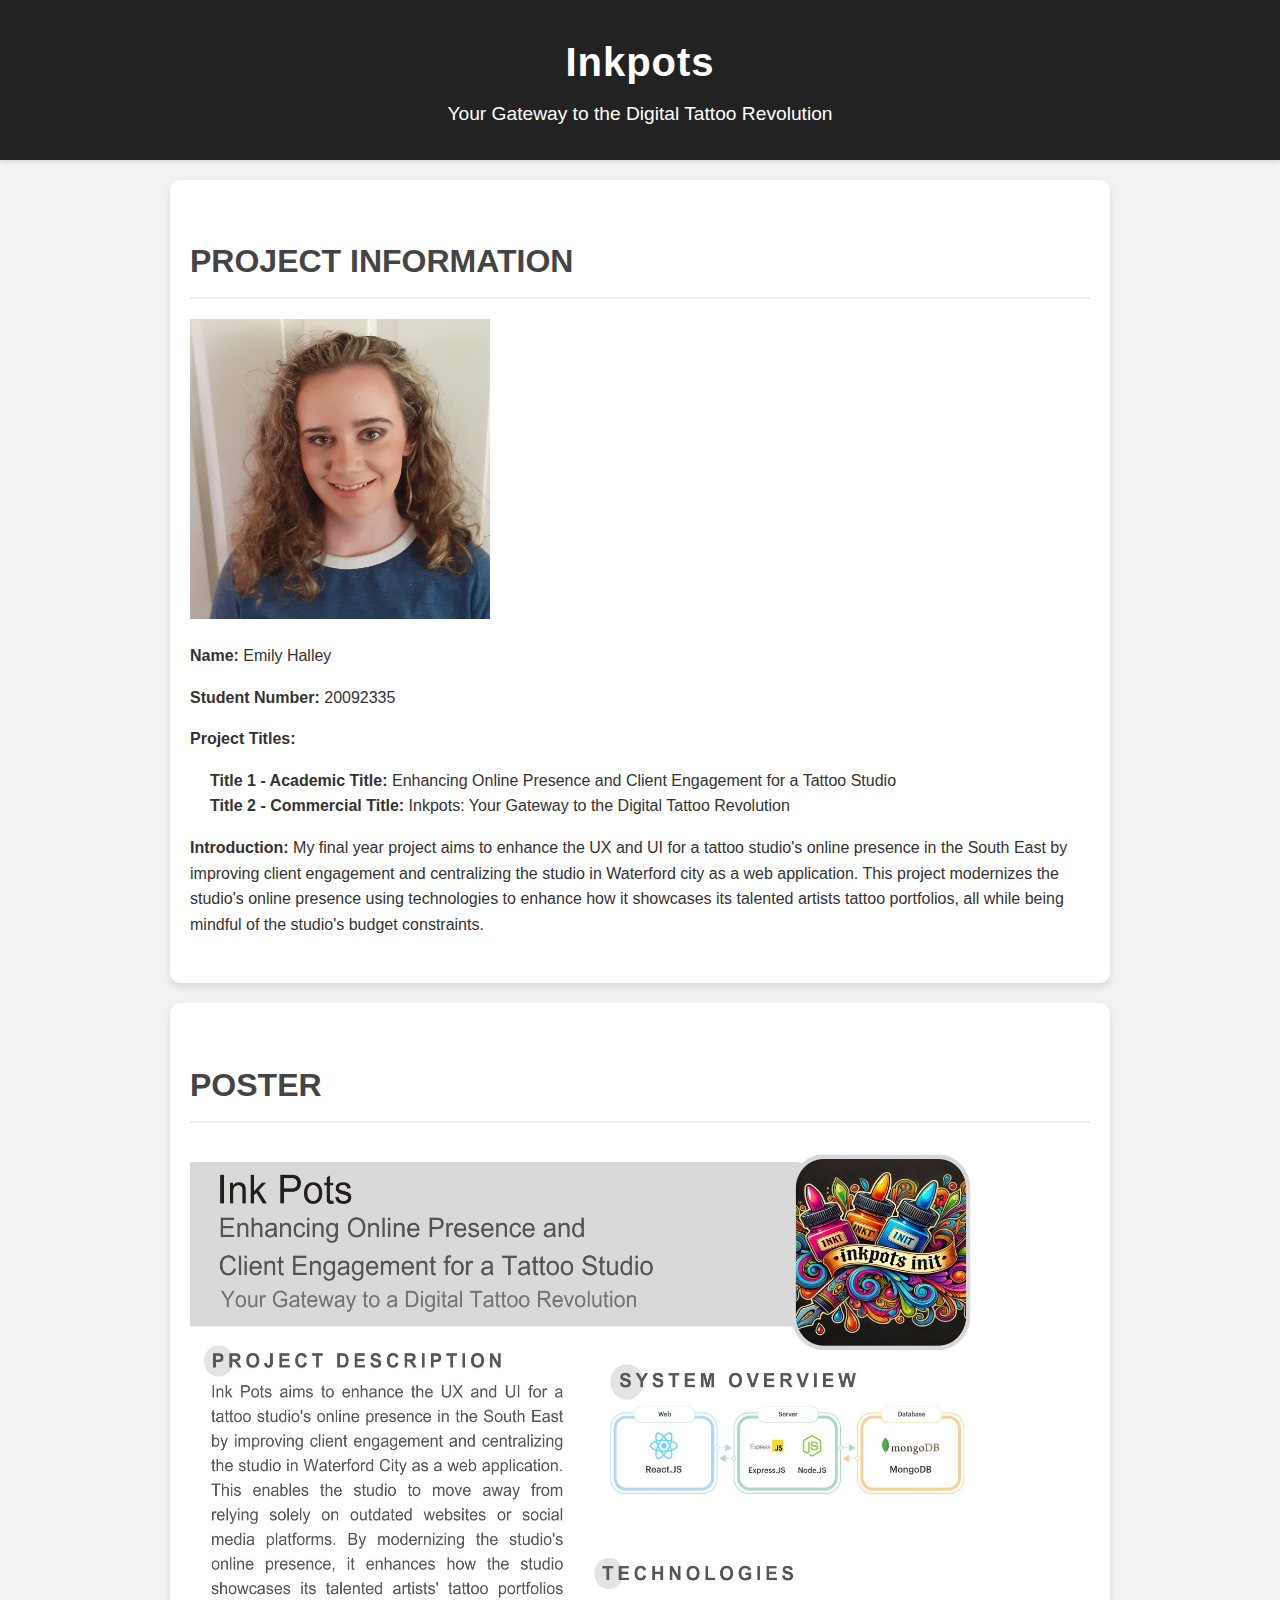
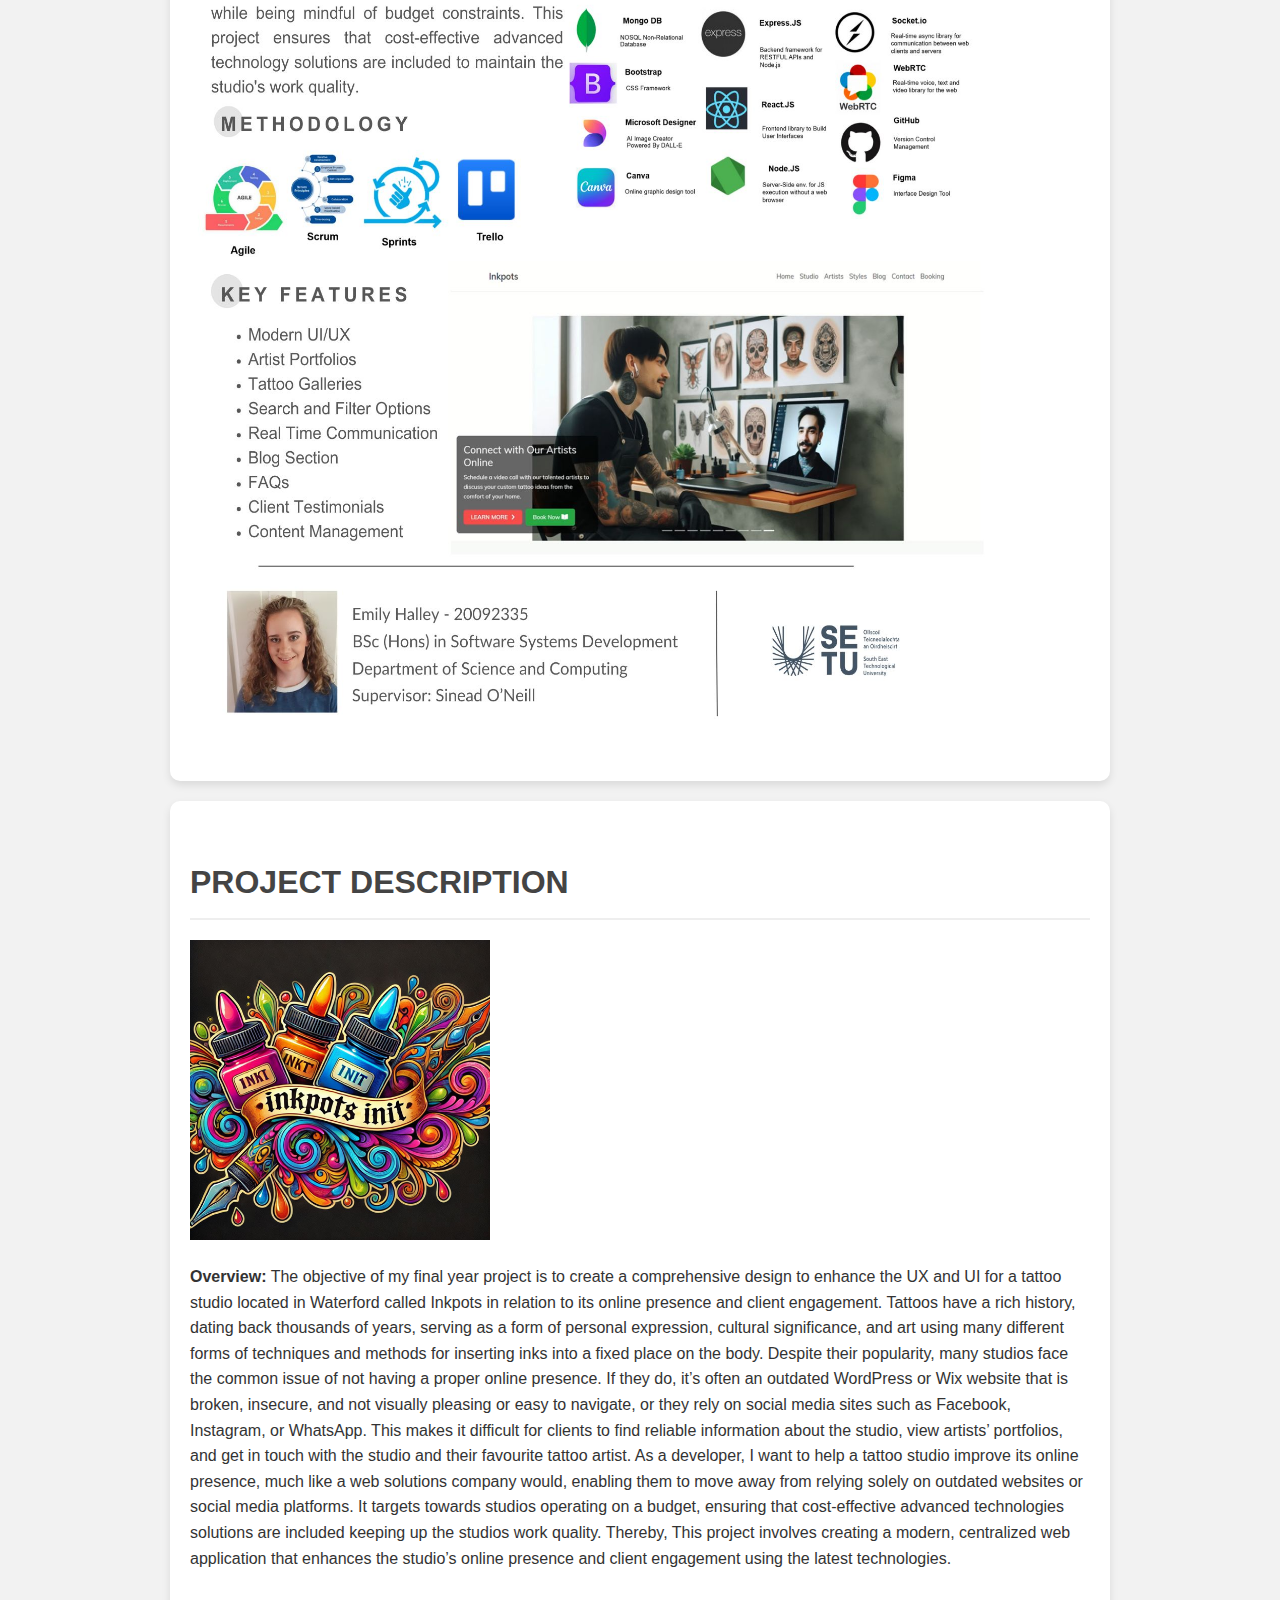
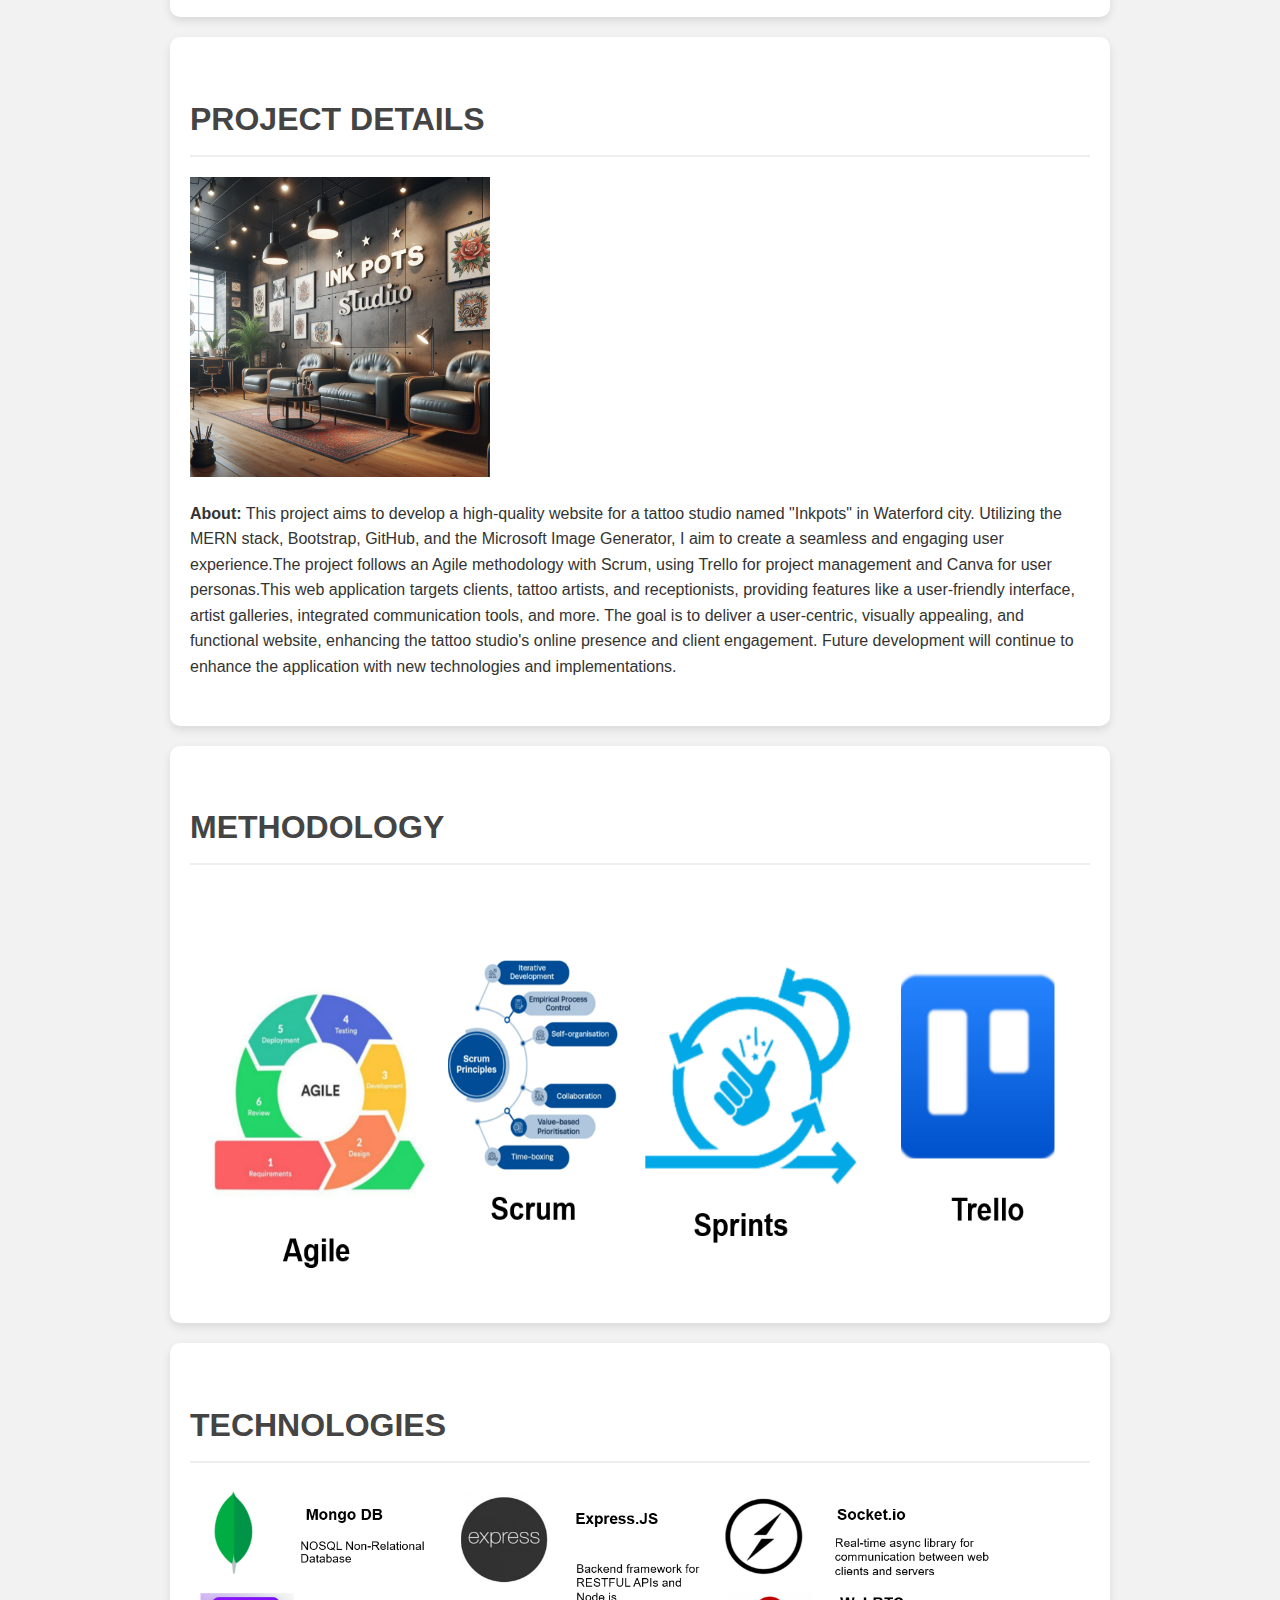
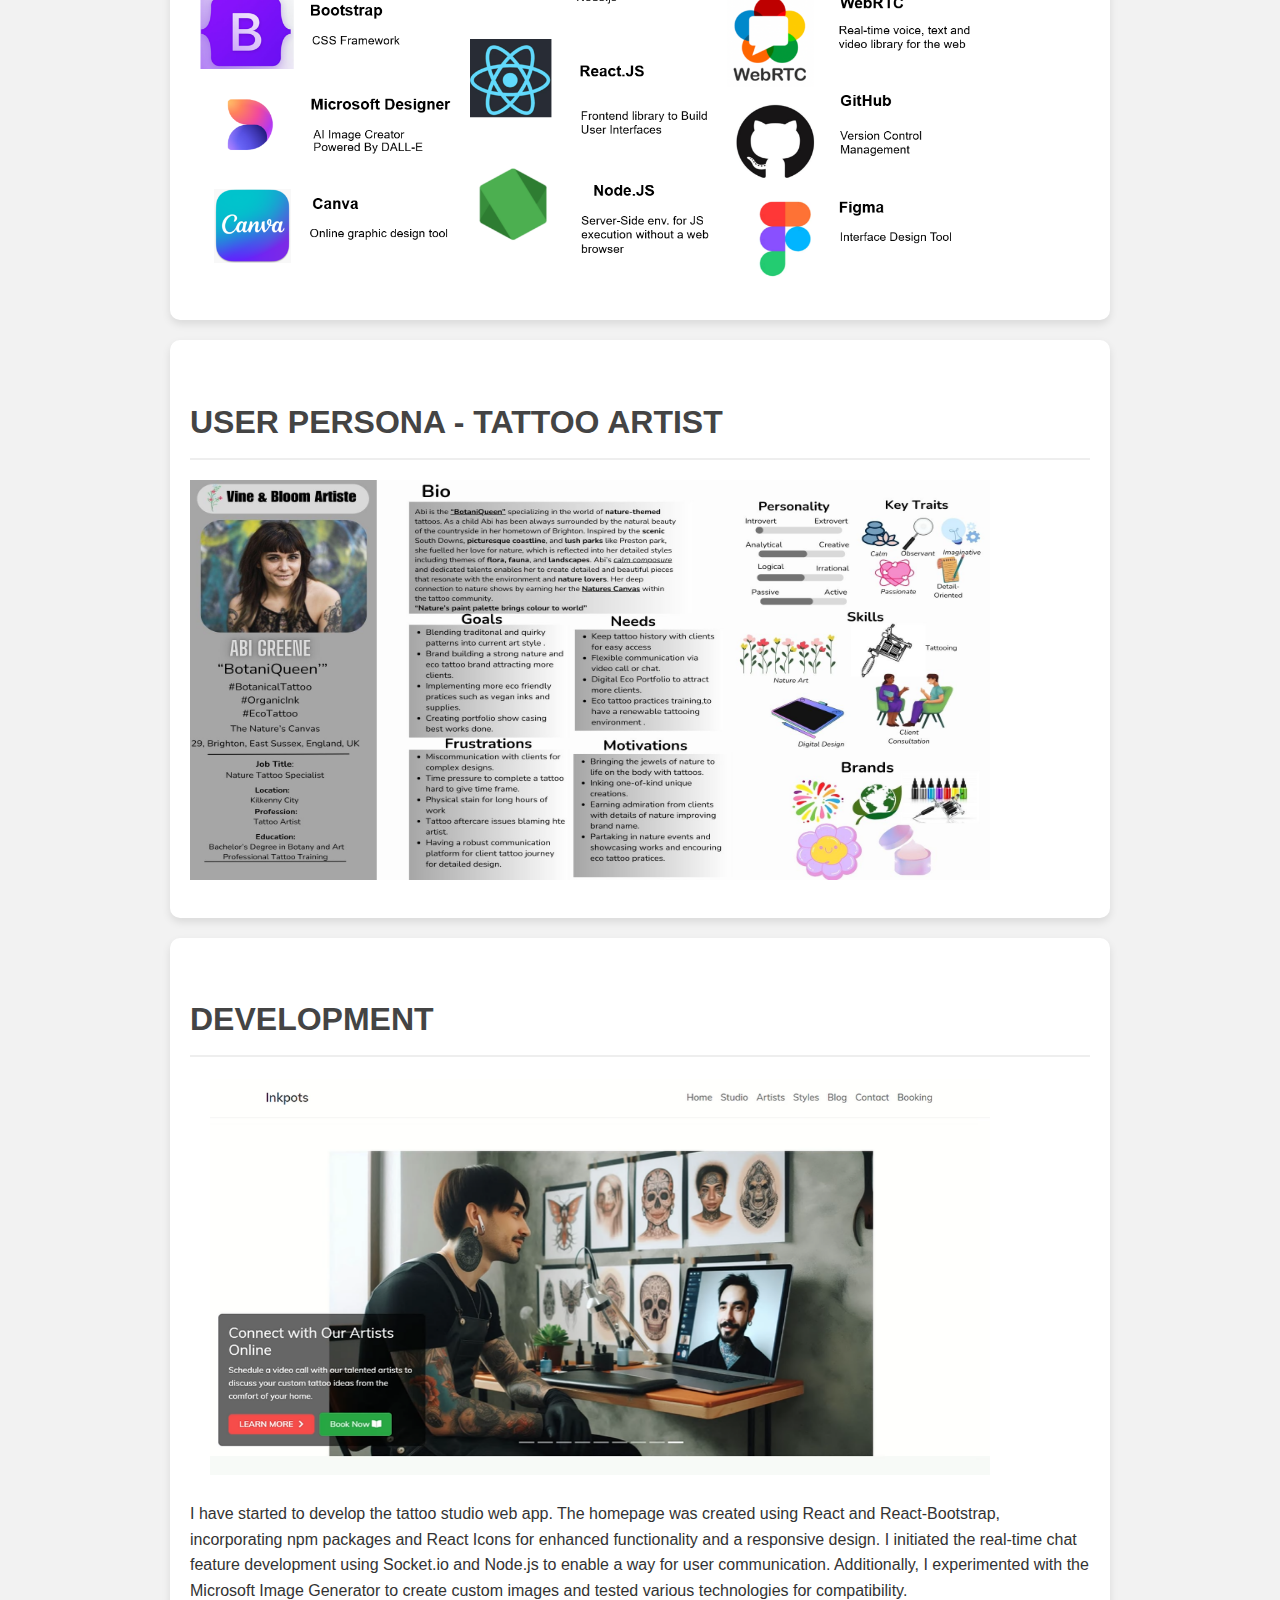
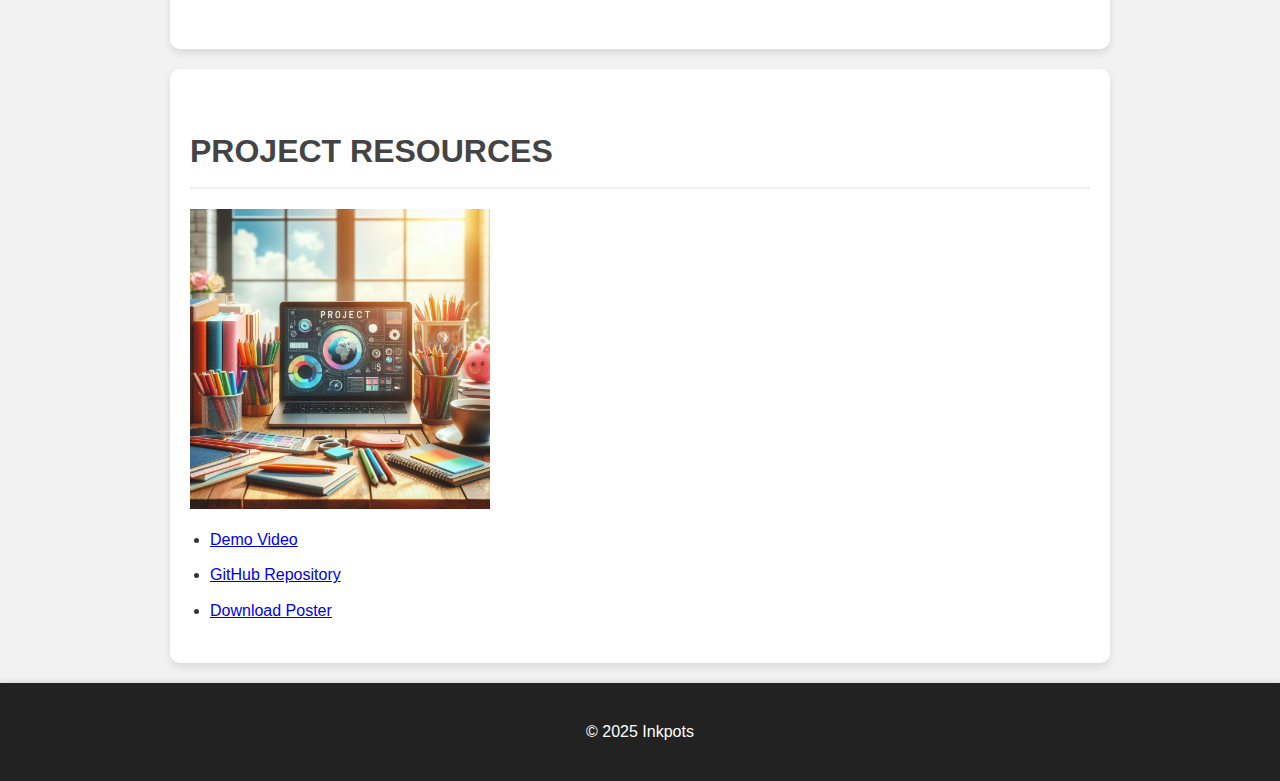
<file: index.html>
<!DOCTYPE html>
<html lang="en">

<head>
    <meta charset="UTF-8">
    <meta name="viewport" content="width=device-width, initial-scale=1.0">
    <title>Project Showcase Phase 1</title>
    <link rel="stylesheet" href="styles.css">
    <link rel="icon" href="images/inkpots.png" type="image/png">
</head>

<body>
    <header>
        <h1>Inkpots</h1>
        <p>Your Gateway to the Digital Tattoo Revolution</p>
    </header>
    <section id="info">
        <h2>Project Information</h2>
        <div class="content-section">
            <img src="images/profile.png" alt="Professional Placeholder Image" width="300" height="300"
                class="placeholder-img">
            <div class="info-text">
                <p><strong>Name:</strong> Emily Halley</p>
                <p><strong>Student Number:</strong> 20092335</p>
                <p><strong>Project Titles:</strong></p>
                <ul>
                    <strong>Title 1 - Academic Title:</strong> Enhancing Online Presence and Client Engagement for a
                    Tattoo Studio</li>
                    <br>
                    <strong>Title 2 - Commercial Title:</strong> Inkpots: Your Gateway to the Digital Tattoo Revolution
                    </li>
                </ul>
                <p><strong>Introduction:</strong> My final year project aims to enhance the UX and UI for a tattoo
                    studio's online presence in the South East by improving client engagement and centralizing the
                    studio in Waterford city as a web application. This project modernizes the studio's online presence
                    using technologies to enhance how it showcases its talented artists tattoo portfolios, all while
                    being mindful of the studio's budget constraints.</p>
            </div>
        </div>
    </section>
    <section id="user">
        <h2>Poster</h2>
        <div class="content-section">
            <img src="images/poster.jpg" alt="Poster Placeholder Image" width="800" height="1200"
                class="placeholder-img">

        </div>
    </section>
    
    <section id="about">
        <h2>Project Description</h2>
        <div class="content-section">
            <img src="images/inkpots.png" alt="About Placeholder Image" width="300" height="300"
                class="placeholder-img">
            <div class="about-text">
                <p><strong>Overview:</strong> The objective of my final year project is to create a comprehensive design
                    to enhance the UX and UI for a tattoo studio located in Waterford called Inkpots in relation to its
                    online presence and client engagement.

                    Tattoos have a rich history, dating back thousands of years, serving as a form of personal
                    expression, cultural significance, and art using many different forms of techniques and methods for
                    inserting inks into a fixed place on the body.

                    Despite their popularity, many studios face the common issue of not having a proper online presence.
                    If they do, it’s often an outdated WordPress or Wix website that is broken, insecure, and not
                    visually pleasing or easy to navigate, or they rely on social media sites such as Facebook,
                    Instagram, or WhatsApp. This makes it difficult for clients to find reliable information about the
                    studio, view artists’ portfolios, and get in touch with the studio and their favourite tattoo
                    artist.

                    As a developer, I want to help a tattoo studio improve its online presence, much like a web
                    solutions company would, enabling them to move away from relying solely on outdated websites or
                    social media platforms. It targets towards studios operating on a budget, ensuring that
                    cost-effective advanced technologies solutions are included keeping up the studios work quality.
                    Thereby, This project involves creating a modern, centralized web application that enhances the
                    studio’s online presence and client engagement using the latest technologies.
                </p>

            </div>
        </div>
    </section>
    <section id="details">
        <h2>Project Details</h2>
        <img src="images/details.jpg" alt="Details Placeholder Image" width="300" height="300" class="placeholder-img">
        <div class="details-text">
            <p><strong>About:</strong> This project aims to develop a high-quality website for a tattoo studio named
                "Inkpots" in Waterford city. Utilizing the MERN stack, Bootstrap, GitHub, and the Microsoft Image
                Generator, I aim to create a seamless and engaging user experience.The project follows an Agile
                methodology with Scrum, using Trello for project management and Canva for user personas.This web
                application targets clients, tattoo artists, and receptionists, providing features like a user-friendly
                interface, artist galleries, integrated communication tools, and more. The goal is to deliver a
                user-centric, visually appealing, and functional website, enhancing the tattoo studio's online presence
                and client engagement. Future development will continue to enhance the application with new technologies
                and implementations.
            </p>

        </div>
    </section>
    <section id="meth">
        <h2>Methodology</h2>
        <div class="content-section">
            <img src="images/meth.png" alt="Methodology Placeholder Image" width="900" height="400"
                class="placeholder-img">

        </div>
    </section>

    <section id="tech">
        <h2>Technologies</h2>
        <div class="content-section">
            <img src="images/tech.png" alt="Methodology Placeholder Image" width="800" height="400"
                class="placeholder-img">

        </div>
    </section>


    <section id="user">
        <h2>User Persona - Tattoo Artist</h2>
        <div class="content-section">
            <img src="images/user.jpg" alt="Methodology Placeholder Image" width="800" height="400"
                class="placeholder-img">

        </div>
    </section>

    <section id="dev">
        <h2>Development</h2>
        <div class="content-section">
            <img src="images/demo.png" alt="Methodology Placeholder Image" width="800" height="400"
                class="placeholder-img">
            <p>
                I have started to develop the tattoo studio web app. The homepage was created using React and
                React-Bootstrap, incorporating npm packages and React Icons for enhanced functionality and a responsive
                design. I initiated the real-time chat feature development using Socket.io and Node.js to enable a way
                for user communication. Additionally, I experimented with the Microsoft Image Generator to create custom
                images and tested various technologies for compatibility.
            </p>

        </div>
    </section>
    <section id="resources">
        <h2>Project Resources</h2>
        <img src="images/res.png" alt="Resources Placeholder Image" width="300" height="300" class="placeholder-img">
        <ul>
            <li><a href="https://www.youtube.com/watch?v=HBCfquP-qGE" target="_blank">Demo Video</a></li>
            <li><a href="https://github.com/emily172/FYP-SSD.git" target="_blank">GitHub Repository</a></li>
            <li><a href="Emily Halley-20092335-Poster-FYP.pdf" target="_blank">Download Poster</a></li>
        </ul>
    </section>
    <footer>
        <p>&copy; 2025 Inkpots</p>
    </footer>
</body>

</html>
</file>
<file: styles.css>
body {
    font-family: 'Segoe UI', Tahoma, Geneva, Verdana, sans-serif;
    margin: 0;
    padding: 0;
    background-color: #f2f2f2;
    color: #333;
    line-height: 1.6;
}

header {
    background-color: #222;
    color: white;
    padding: 30px 0;
    text-align: center;
    box-shadow: 0 2px 4px rgba(0, 0, 0, 0.1);
}

header h1 {
    margin: 0;
    font-size: 2.5em;
    letter-spacing: 1px;
}

header p {
    font-size: 1.2em;
    margin: 5px 0 0;
}

nav {
    text-align: center;
    margin: 20px 0;
}

nav .button {
    display: inline-block;
    padding: 10px 20px;
    background-color: black;
    color: white;
    text-decoration: none;
    border-radius: 5px;
    box-shadow: 0 2px 4px rgba(0, 0, 0, 0.1);
}

nav .button:hover {
    background-color: gray;
}

section {
    padding: 30px 20px;
    margin: 20px auto;
    max-width: 900px;
    background-color: white;
    border-radius: 10px;
    box-shadow: 0 4px 8px rgba(0, 0, 0, 0.1);
}

section h2 {
    color: #444;
    font-size: 2em;
    border-bottom: 2px solid #eee;
    padding-bottom: 10px;
    margin-bottom: 20px;
    text-transform: uppercase;
}

ul {
    list-style-type: disc;
    padding-left: 20px;
    margin: 10px 0;
}

ul li {
    margin: 10px 0;
}

footer {
    text-align: center;
    padding: 20px 0;
    background-color: #222;
    color: white;
    margin-top: 20px;
    box-shadow: 0 -2px 4px rgba(0, 0, 0, 0.1);
}
</file>
